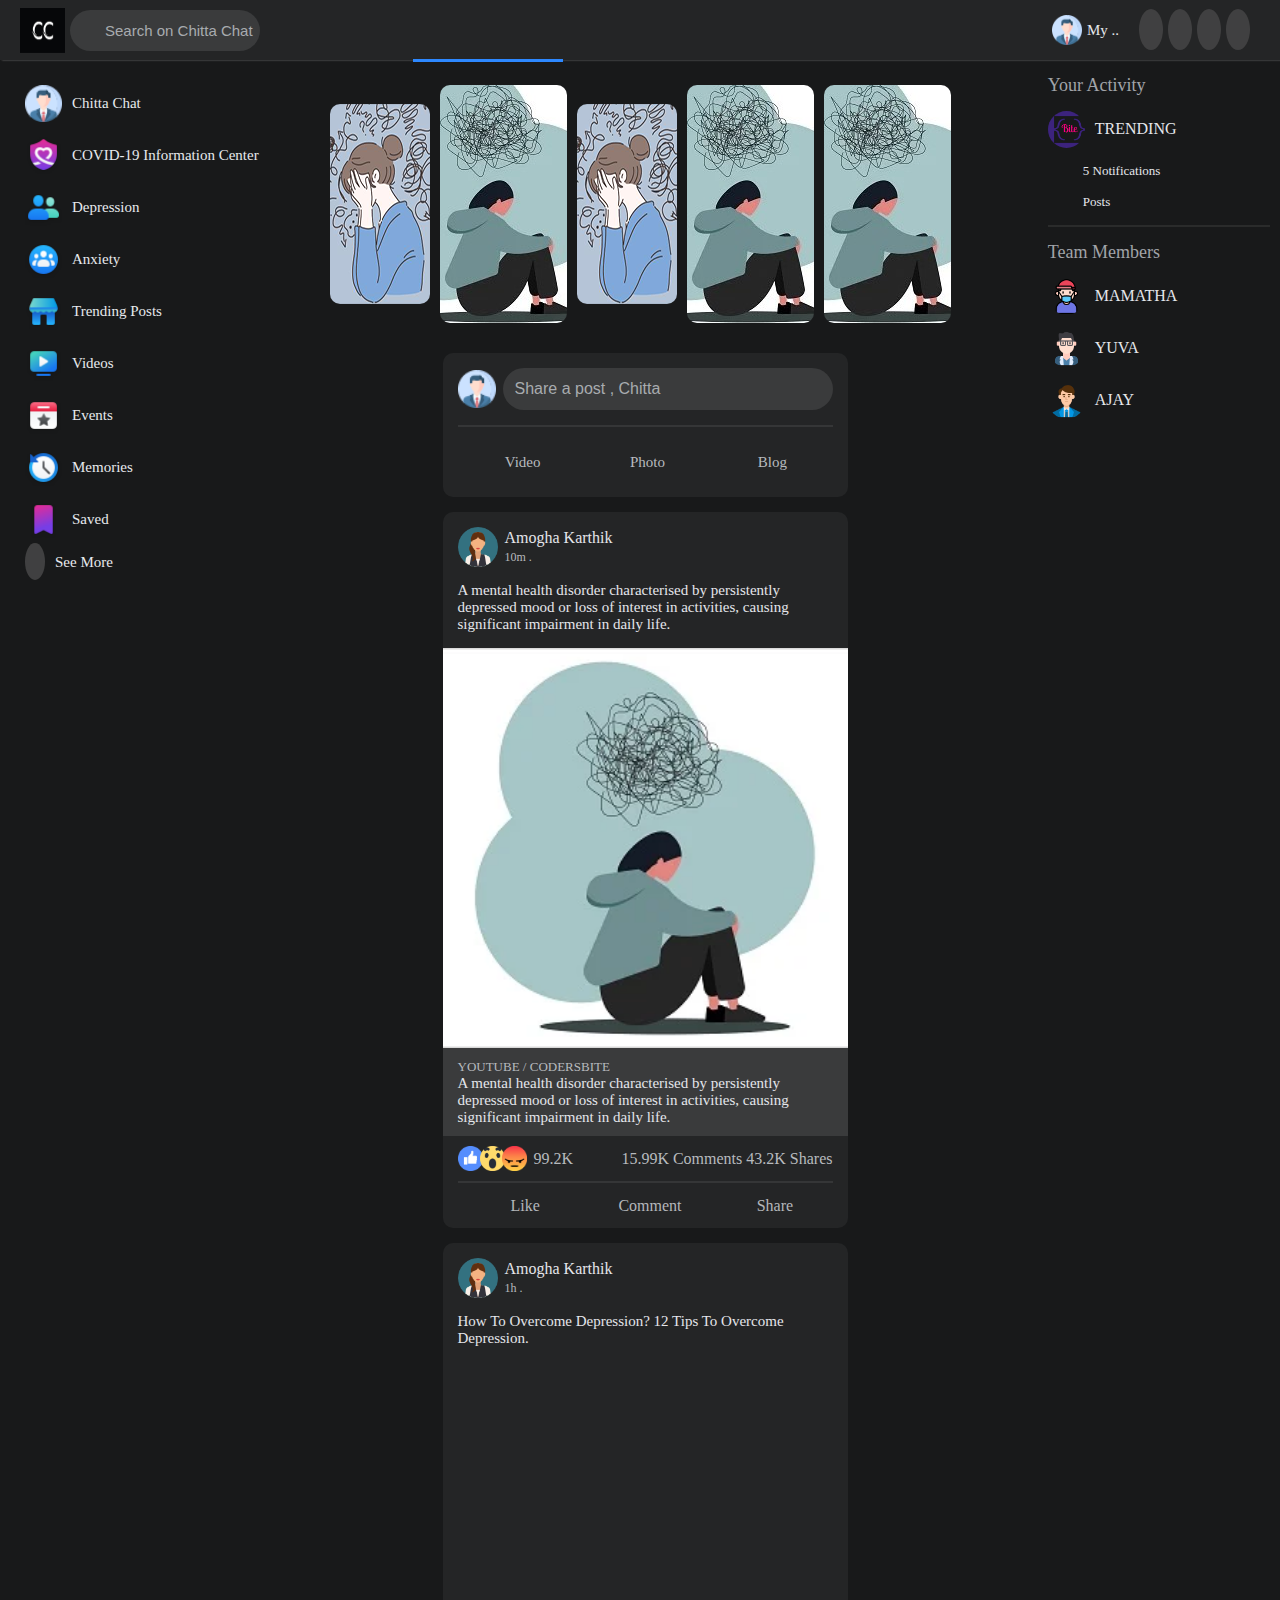
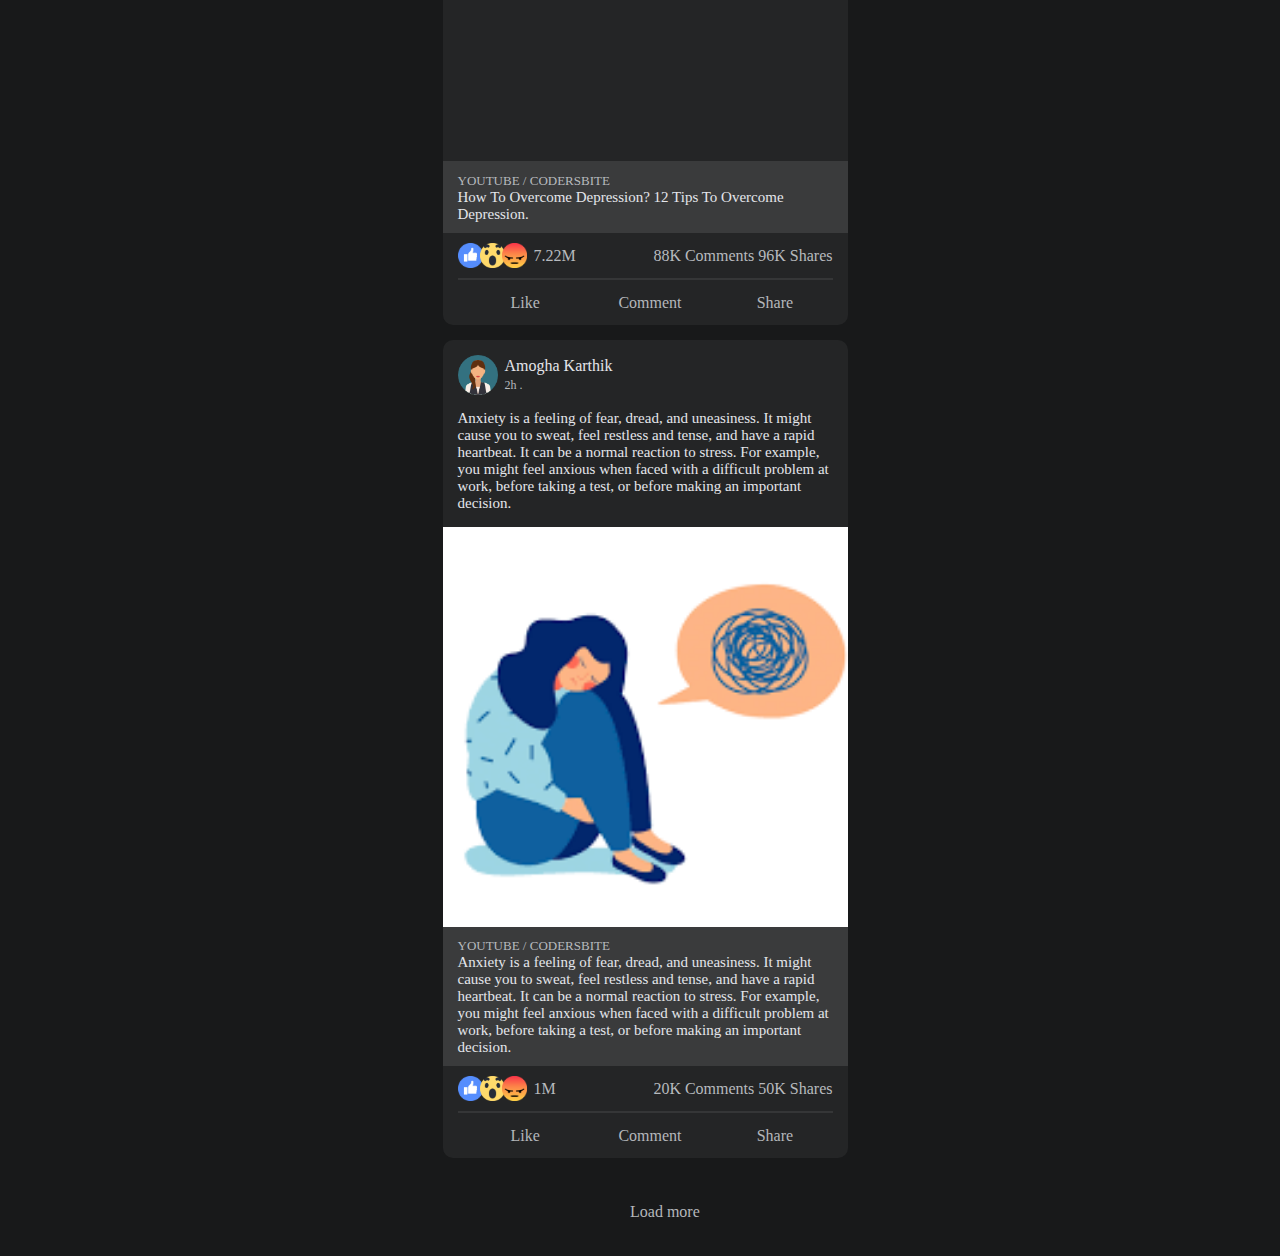
<file: home.html>
<!DOCTYPE html>
<html lang="en">
  <head>
    <meta charset="UTF-8" />
    <meta name="viewport" content="width=device-width, initial-scale=1.0" />
    <title>Chitta Chat</title>
    <link
      rel="stylesheet"
      href="https://cdnjs.cloudflare.com/ajax/libs/font-awesome/5.15.1/css/all.min.css"
      integrity="sha512-+4zCK9k+qNFUR5X+cKL9EIR+ZOhtIloNl9GIKS57V1MyNsYpYcUrUeQc9vNfzsWfV28IaLL3i96P9sdNyeRssA=="
      crossorigin="anonymous"
    />
    <link rel="stylesheet" href="styles.css" />
  </head>
  <body>
    <div class="navbar">
      <div class="navbar_left">
        <!-- <h3>Chitt Chat</h3> -->
        <img class="navbar_logo" src="assets/images.png" alt="logo" />
        <div class="input-icons">
          <i class="fas fa-search icon"></i>
          <input
            class="input-field"
            type="text"
            placeholder="Search on Chitta Chat"
          />
        </div>
      </div>

      <div class="navbar_center">
        <a class="active_icon" href="#">
          <i class="fas fa-home"></i>
        </a>
        <!-- <a href="#">
          <i class="fas fa-user-friends"></i>
        </a> -->
        <a href="#">
          <i class="far fa-play-circle"></i>
        </a>
        <!-- <a href="#">
          <i class="fas fa-archive"></i>
        </a> -->
        <a href="#">
          <i class="fas fa-users"></i>
        </a>
      </div>

      <div class="navbar_right">
        <div class="navbar_right_profile">
          <img src="assets/profile.png" alt="profile" />
          <span>My ..</span>
        </div>
        <div class="navbar_right_links">
          <i class="fas fa-plus"></i>
          <i class="fab fa-facebook-messenger"></i>
          <i class="fas fa-bell"></i>
          <i class="fas fa-arrow-down"></i>
        </div>
      </div>
    </div>
    <!-- navbar ends -->
    <!-- content starts -->
    <div class="content">
      <div class="content_left">
        <ul>
          <li>
            <a href="#">
              <img src="assets/profile.png" alt="profile" />
              <span>Chitta Chat</span>
            </a>
          </li>
          <li>
            <a href="#">
              <img src="assets/covid.png" alt="covid" />
              <span>COVID-19 Information Center</span>
            </a>
          </li>
          <li>
            <a href="#">
              <img src="assets/friends.png" alt="friends" />
              <span>Depression</span>
            </a>
          </li>
          <li>
            <a href="#">
              <img src="assets/groups.png" alt="groups" />
              <span>Anxiety</span>
            </a>
          </li>
          <li>
            <a href="#">
              <img src="assets/marketplace.png" alt="marketplace" />
              <span>Trending Posts</span>
            </a>
          </li>
          <li>
            <a href="#">
              <img src="assets/videos.png" alt="videos" />
              <span>Videos</span>
            </a>
          </li>
          <li>
            <a href="#">
              <img src="assets/events.png" alt="events" />
              <span>Events</span>
            </a>
          </li>
          <li>
            <a href="#">
              <img src="assets/memories.png" alt="memories" />
              <span>Memories</span>
            </a>
          </li>
          <li>
            <a href="#">
              <img src="assets/saved.png" alt="saved" />
              <span>Saved</span>
            </a>
          </li>

          <li>
            <i class="fas fa-arrow-down"></i>
            <span class="see_more">See More</span>
          </li>
          <!-- <div class="border"></div>
          <h3 class="shortcut_title">Your shortcuts</h3>
          <div class="shortcuts_wrapper">
            <a href="#">
              <img src="assets/shortcuts.jpg" alt="shortcuts" />
              <span>Cebu Perfumes And Accessories</span>
            </a>
          </div> -->
        </ul>
      </div>

      <div class="content_center">
        <div class="stories">
          <img src="assets/anxiety.png" alt="" />
          <img src="assets/depression.jpg" alt="" />
          <img src="assets/anxiety.png" alt="" />
          <img src="assets/depression.jpg" alt="" />
          <img src="assets/depression.jpg" alt="" />
        </div>
        <!-- <div class="stories">
          <img src="https://picsum.photos/id/137/110/200" alt="" />
          <img src="https://picsum.photos/id/247/110/200" alt="" />
          <img src="https://picsum.photos/id/522/110/200" alt="" />
          <img src="https://picsum.photos/id/231/110/200" alt="" />
          <img src="https://picsum.photos/id/537/110/200" alt="" />
          <img src="https://picsum.photos/id/237/110/200" alt="" />
        </div> -->
        <div class="media_container">
          <div class="share">
            <div class="share_upSide">
              <img src="assets/profile.png" alt="profile" />
              <input type="text" placeholder="Share a post , Chitta" />
            </div>
            <hr />
            <div class="share_downSide">
              <div class="share_downSide_link">
                <i class="fas fa-video live-video-icon"></i>
                <span>Video</span>
              </div>
              <div class="share_downSide_link">
                <i class="fas fa-photo-video photo-video-icon"></i>
                <span>Photo</span>
              </div>
              <div class="share_downSide_link">
                <i class="far fa-grin-alt feeling-icon"></i>
                <span>Blog</span>
              </div>
            </div>
          </div>
          <!-- news feed -->
          <div class="news_feed">
            <div class="news_feed_title">
              <img src="assets/user.png" alt="user" />
              <div class="news_feed_title_content">
                <p>Amogha Karthik</p>
                <span>10m . <i class="fas fa-globe-americas"></i></span>
              </div>
            </div>
            <div class="news_feed_description">
              <p class="news_feed_subtitle">
                A mental health disorder characterised by persistently depressed
                mood or loss of interest in activities, causing significant
                impairment in daily life.
              </p>
              <img src="assets/dpression.jpg" alt="sunflower" />
              <div class="news_feed_description_title">
                <span>YOUTUBE / CODERSBITE</span>
                <p>
                  A mental health disorder characterised by persistently
                  depressed mood or loss of interest in activities, causing
                  significant impairment in daily life.
                </p>
              </div>
            </div>

            <div class="likes_area">
              <div class="emojis">
                <img src="assets/emoji_like.png" alt="like" />
                <img src="assets/emoji_surprised.png" alt="surprised" />
                <img src="assets/emoji_angry.png" alt="angry" />
                <span>99.2K</span>
              </div>
              <div class="comment_counts">
                <span>15.99K Comments</span>
                <span>43.2K Shares</span>
              </div>
            </div>

            <div class="divider"><hr /></div>
            <div class="likes_buttons">
              <div class="likes_buttons_links">
                <i class="far fa-thumbs-up"></i>
                <span>Like</span>
              </div>
              <div class="likes_buttons_links">
                <i class="far fa-comment-alt"></i>
                <span>Comment</span>
              </div>
              <div class="likes_buttons_links">
                <i class="fas fa-share"></i>
                <span>Share</span>
              </div>
            </div>
          </div>
          <div class="news_feed">
            <div class="news_feed_title">
              <img src="assets/user.png" alt="user" />
              <div class="news_feed_title_content">
                <p>Amogha Karthik</p>
                <span>1h . <i class="fas fa-globe-americas"></i></span>
              </div>
            </div>
            <div class="news_feed_description">
              <p class="news_feed_subtitle">
                How To Overcome Depression? 12 Tips To Overcome Depression.
              </p>
              <!-- <img src="assets/anxiety-post.png" alt="sunflower" /> -->
              <iframe width="400" height="400" src="https://www.youtube.com/embed/AvjMa9kqlCM" title="YouTube video player" frameborder="0" allow="accelerometer; autoplay; clipboard-write; encrypted-media; gyroscope; picture-in-picture" allowfullscreen></iframe>
              <div class="news_feed_description_title">
                <span>YOUTUBE / CODERSBITE</span>
                <p>
                  How To Overcome Depression? 12 Tips To Overcome Depression.
                </p>
              </div>
            </div>

            <div class="likes_area">
              <div class="emojis">
                <img src="assets/emoji_like.png" alt="like" />
                <img src="assets/emoji_surprised.png" alt="surprised" />
                <img src="assets/emoji_angry.png" alt="angry" />
                <span>7.22M</span>
              </div>
              <div class="comment_counts">
                <span>88K Comments</span>
                <span>96K Shares</span>
              </div>
            </div>

            <div class="divider"><hr /></div>
            <div class="likes_buttons">
              <div class="likes_buttons_links">
                <i class="far fa-thumbs-up"></i>
                <span>Like</span>
              </div>
              <div class="likes_buttons_links">
                <i class="far fa-comment-alt"></i>
                <span>Comment</span>
              </div>
              <div class="likes_buttons_links">
                <i class="fas fa-share"></i>
                <span>Share</span>
              </div>
            </div>
          </div>
          <div class="news_feed">
            <div class="news_feed_title">
              <img src="assets/user.png" alt="user" />
              <div class="news_feed_title_content">
                <p>Amogha Karthik</p>
                <span>2h . <i class="fas fa-globe-americas"></i></span>
              </div>
            </div>
            <div class="news_feed_description">
              <p class="news_feed_subtitle">
                Anxiety is a feeling of fear, dread, and uneasiness. It might
                  cause you to sweat, feel restless and tense, and have a rapid
                  heartbeat. It can be a normal reaction to stress. For example,
                  you might feel anxious when faced with a difficult problem at
                  work, before taking a test, or before making an important
                  decision.
              </p>
              <img src="assets/anxiety-post.png" alt="sunflower" />
              <div class="news_feed_description_title">
                <span>YOUTUBE / CODERSBITE</span>
                <p>
                  Anxiety is a feeling of fear, dread, and uneasiness. It might
                  cause you to sweat, feel restless and tense, and have a rapid
                  heartbeat. It can be a normal reaction to stress. For example,
                  you might feel anxious when faced with a difficult problem at
                  work, before taking a test, or before making an important
                  decision.
                </p>
              </div>
            </div>

            <div class="likes_area">
              <div class="emojis">
                <img src="assets/emoji_like.png" alt="like" />
                <img src="assets/emoji_surprised.png" alt="surprised" />
                <img src="assets/emoji_angry.png" alt="angry" />
                <span>1M</span>
              </div>
              <div class="comment_counts">
                <span>20K Comments</span>
                <span>50K Shares</span>
              </div>
            </div>

            <div class="divider"><hr /></div>
            <div class="likes_buttons">
              <div class="likes_buttons_links">
                <i class="far fa-thumbs-up"></i>
                <span>Like</span>
              </div>
              <div class="likes_buttons_links">
                <i class="far fa-comment-alt"></i>
                <span>Comment</span>
              </div>
              <div class="likes_buttons_links">
                <i class="fas fa-share"></i>
                <span>Share</span>
              </div>
            </div>
          </div>
          <div
            class="likes_buttons_links"
            style="
              transform: translateX(150px);
              padding-top: 30px;
              padding-bottom: 30px;
            "
          >
            <i class="far fa-comment-alta"></i>
            <span>Load more</span>
          </div>
        </div>
      </div>

      <div class="content_right">
        <div class="content_right_inner">
          <div class="your_pages">
            <h3>Your Activity</h3>
            <i class="fas fa-ellipsis-h"></i>
          </div>
          <ul>
            <li>
              <a href="#">
                <img
                  class="your_page_logo"
                  src="assets/codersbite.png"
                  alt="codersbite"
                />
                <span>TRENDING</span>
              </a>
            </li>
            <li class="content_right_small_text">
              <a href="#">
                <i class="fas fa-bell"></i>
                <span>5 Notifications</span>
              </a>
            </li>
            <li class="content_right_small_text">
              <a href="#">
                <i class="fas fa-bullhorn"></i>
                <span>Posts</span>
              </a>
            </li>
          </ul>
          <!-- <div class="content_right_divider"></div>
          <div class="birthdays">
            <h3>Birthdays</h3>
          </div>
          <ul>
            <li>
              <a href="#">
                <img src="assets/gift-box.png" alt="gift-box" />
                <span>Jary Garson's birthday is today</span>
              </a>
            </li>
          </ul> -->
          <div class="content_right_divider"></div>
          <div class="contacts">
            <h3>Team Members</h3>
            <div class="contact_icons">
              <i class="fas fa-search"></i>
              <i class="fas fa-ellipsis-h"></i>
            </div>
          </div>
          <ul>
            <li>
              <a href="#">
                <img src="assets/avatar1.png" alt="user" />
                <span>MAMATHA</span>
              </a>
            </li>
            <li>
              <a href="#">
                <img src="assets/avatar2.png" alt="user" />
                <span>YUVA</span>
              </a>
            </li>
            <li>
              <a href="#">
                <img src="assets/avatar3.png" alt="user" />
                <span>AJAY</span>
              </a>
            </li>
            <!-- <li>
              <a href="#">
                <img src="assets/avatar3.png" alt="user" />
                <span>Ube Yuri</span>
              </a>
            </li>
            <li>
              <a href="#">
                <img src="assets/avatar4.png" alt="user" />
                <span>Hosaa Mora</span>
              </a>
            </li> -->
          </ul>
        </div>
      </div>
    </div>
  </body>
  <script>
    window.watsonAssistantChatOptions = {
      integrationID: "fee75da8-7cb5-47c4-9f73-ca0571736365", // The ID of this integration.
      region: "eu-gb", // The region your integration is hosted in.
      serviceInstanceID: "ec89454e-b029-4c22-948b-a92a2cfa1057", // The ID of your service instance.
      onLoad: function (instance) {
        instance.render();
      },
    };
    setTimeout(function () {
      const t = document.createElement("script");
      t.src =
        "https://web-chat.global.assistant.watson.appdomain.cloud/versions/" +
        (window.watsonAssistantChatOptions.clientVersion || "latest") +
        "/WatsonAssistantChatEntry.js";
      document.head.appendChild(t);
    });
  </script>
</html>
</file>
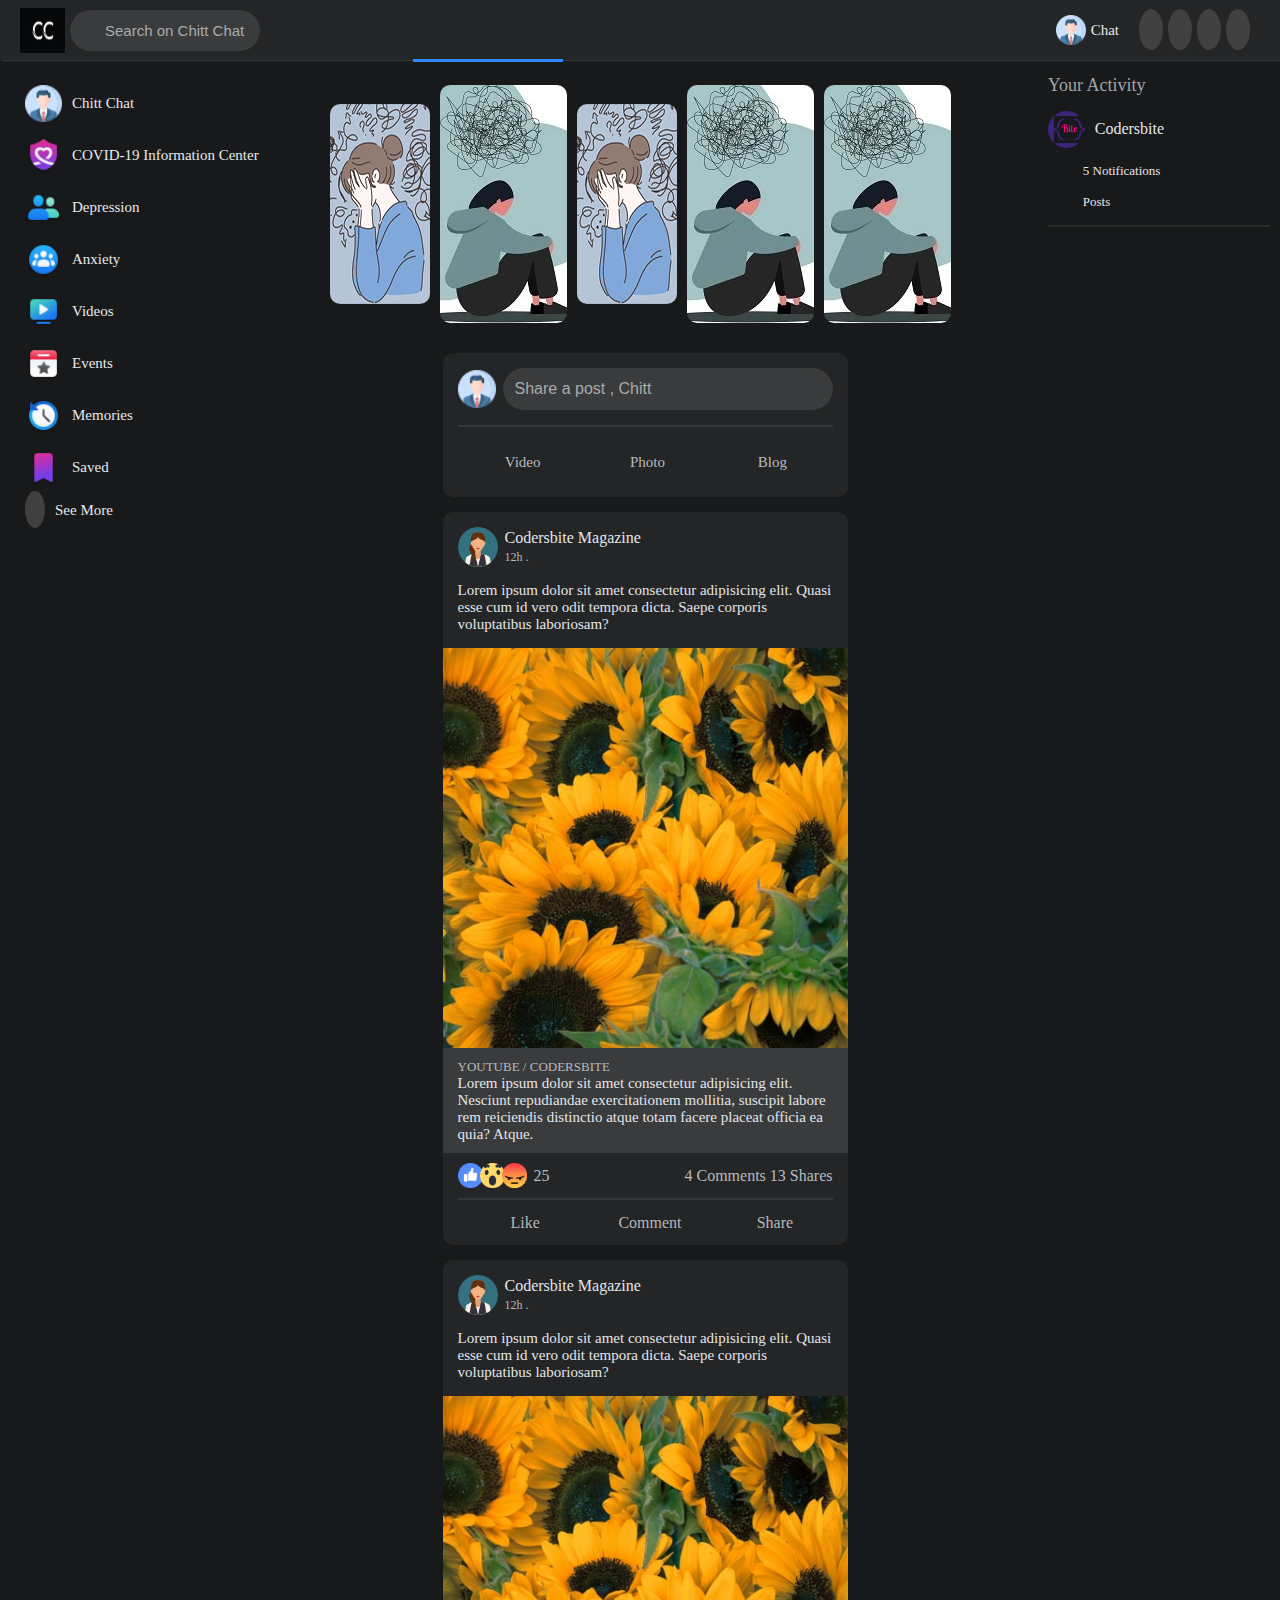
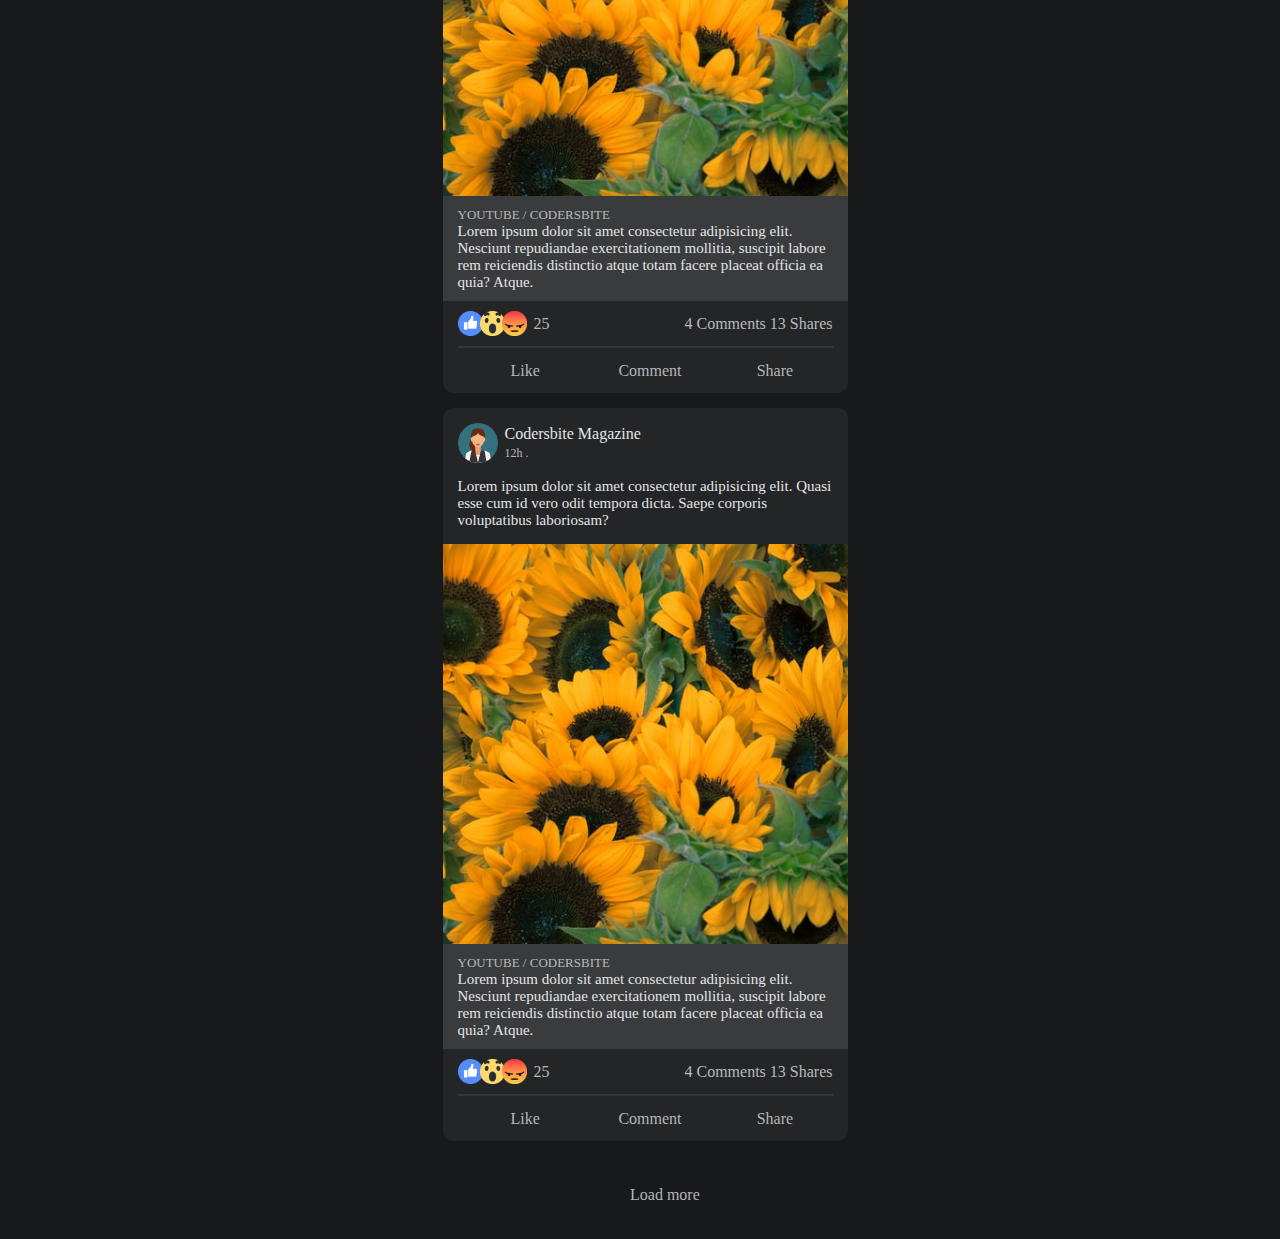
<file: index2.html>
<!DOCTYPE html>
<html lang="en">

<head>
    <meta charset="UTF-8" />
    <meta name="viewport" content="width=device-width, initial-scale=1.0" />
    <title>FakeBook</title>
    <link rel="stylesheet" href="https://cdnjs.cloudflare.com/ajax/libs/font-awesome/5.15.1/css/all.min.css" integrity="sha512-+4zCK9k+qNFUR5X+cKL9EIR+ZOhtIloNl9GIKS57V1MyNsYpYcUrUeQc9vNfzsWfV28IaLL3i96P9sdNyeRssA==" crossorigin="anonymous" />
    <link rel="stylesheet" href="styles.css" />
</head>

<body>
    <div class="navbar">
        <div class="navbar_left">
            <!-- <h3>Chitt Chat</h3> -->
            <img class="navbar_logo" src="assets/images.png" alt="logo" />
            <div class="input-icons">
                <i class="fas fa-search icon"></i>
                <input class="input-field" type="text" placeholder="Search on Chitt Chat" />
            </div>
        </div>

        <div class="navbar_center">
            <a class="active_icon" href="#">
                <i class="fas fa-home"></i>
            </a>
            <!-- <a href="#">
          <i class="fas fa-user-friends"></i>
        </a> -->
            <a href="#">
                <i class="far fa-play-circle"></i>
            </a>
            <!-- <a href="#">
          <i class="fas fa-archive"></i>
        </a> -->
            <a href="#">
                <i class="fas fa-users"></i>
            </a>
        </div>

        <div class="navbar_right">
            <div class="navbar_right_profile">
                <img src="assets/profile.png" alt="profile" />
                <span>Chat</span>
            </div>
            <div class="navbar_right_links">
                <i class="fas fa-plus"></i>
                <i class="fab fa-facebook-messenger"></i>
                <i class="fas fa-bell"></i>
                <i class="fas fa-arrow-down"></i>
            </div>
        </div>
    </div>
    <!-- navbar ends -->
    <!-- content starts -->
    <div class="content">
        <div class="content_left">
            <ul>
                <li>
                    <a href="#">
                        <img src="assets/profile.png" alt="profile" />
                        <span>Chitt Chat</span>
                    </a>
                </li>
                <li>
                    <a href="#">
                        <img src="assets/covid.png" alt="covid" />
                        <span>COVID-19 Information Center</span>
                    </a>
                </li>
                <li>
                    <a href="#">
                        <img src="assets/friends.png" alt="friends" />
                        <span>Depression</span>
                    </a>
                </li>
                <li>
                    <a href="#">
                        <img src="assets/groups.png" alt="groups" />
                        <span>Anxiety</span>
                    </a>
                </li>
                <!-- <li>
            <a href="#">
              <img src="assets/marketplace.png" alt="marketplace" />
              <span>Marketplace</span>
            </a>
          </li> -->
                <li>
                    <a href="#">
                        <img src="assets/videos.png" alt="videos" />
                        <span>Videos</span>
                    </a>
                </li>
                <li>
                    <a href="#">
                        <img src="assets/events.png" alt="events" />
                        <span>Events</span>
                    </a>
                </li>
                <li>
                    <a href="#">
                        <img src="assets/memories.png" alt="memories" />
                        <span>Memories</span>
                    </a>
                </li>
                <li>
                    <a href="#">
                        <img src="assets/saved.png" alt="saved" />
                        <span>Saved</span>
                    </a>
                </li>

                <li>
                    <i class="fas fa-arrow-down"></i>
                    <span class="see_more">See More</span>
                </li>
                <!-- <div class="border"></div>
          <h3 class="shortcut_title">Your shortcuts</h3>
          <div class="shortcuts_wrapper">
            <a href="#">
              <img src="assets/shortcuts.jpg" alt="shortcuts" />
              <span>Cebu Perfumes And Accessories</span>
            </a>
          </div> -->
            </ul>
        </div>

        <div class="content_center">
            <div class="stories">
                <img src="assets/anxiety.png" alt="" />
                <img src="assets/depression.jpg" alt="" />
                <img src="assets/anxiety.png" alt="" />
                <img src="assets/depression.jpg" alt="" />
                <img src="assets/depression.jpg" alt="" />
            </div>
            <!-- <div class="stories">
          <img src="https://picsum.photos/id/137/110/200" alt="" />
          <img src="https://picsum.photos/id/247/110/200" alt="" />
          <img src="https://picsum.photos/id/522/110/200" alt="" />
          <img src="https://picsum.photos/id/231/110/200" alt="" />
          <img src="https://picsum.photos/id/537/110/200" alt="" />
          <img src="https://picsum.photos/id/237/110/200" alt="" />
        </div> -->
            <div class="media_container">
                <div class="share">
                    <div class="share_upSide">
                        <img src="assets/profile.png" alt="profile" />
                        <input type="text" placeholder="Share a post , Chitt" />
                    </div>
                    <hr />
                    <div class="share_downSide">
                        <div class="share_downSide_link">
                            <i class="fas fa-video live-video-icon"></i>
                            <span>Video</span>
                        </div>
                        <div class="share_downSide_link">
                            <i class="fas fa-photo-video photo-video-icon"></i>
                            <span>Photo</span>
                        </div>
                        <div class="share_downSide_link">
                            <i class="far fa-grin-alt feeling-icon"></i>
                            <span>Blog</span>
                        </div>
                    </div>
                </div>
                <!-- news feed -->
                <div class="news_feed">
                    <div class="news_feed_title">
                        <img src="assets/user.png" alt="user" />
                        <div class="news_feed_title_content">
                            <p>Codersbite Magazine</p>
                            <span>12h . <i class="fas fa-globe-americas"></i></span>
                        </div>
                    </div>
                    <div class="news_feed_description">
                        <p class="news_feed_subtitle">
                            Lorem ipsum dolor sit amet consectetur adipisicing elit. Quasi esse cum id vero odit tempora dicta. Saepe corporis voluptatibus laboriosam?
                        </p>
                        <img src="assets/sunflower.jpg" alt="sunflower" />
                        <div class="news_feed_description_title">
                            <span>YOUTUBE / CODERSBITE</span>
                            <p>
                                Lorem ipsum dolor sit amet consectetur adipisicing elit. Nesciunt repudiandae exercitationem mollitia, suscipit labore rem reiciendis distinctio atque totam facere placeat officia ea quia? Atque.
                            </p>
                        </div>
                    </div>

                    <div class="likes_area">
                        <div class="emojis">
                            <img src="assets/emoji_like.png" alt="like" />
                            <img src="assets/emoji_surprised.png" alt="surprised" />
                            <img src="assets/emoji_angry.png" alt="angry" />
                            <span>25</span>
                        </div>
                        <div class="comment_counts">
                            <span>4 Comments</span>
                            <span>13 Shares</span>
                        </div>
                    </div>

                    <div class="divider">
                        <hr />
                    </div>
                    <div class="likes_buttons">
                        <div class="likes_buttons_links">
                            <i class="far fa-thumbs-up"></i>
                            <span>Like</span>
                        </div>
                        <div class="likes_buttons_links">
                            <i class="far fa-comment-alt"></i>
                            <span>Comment</span>
                        </div>
                        <div class="likes_buttons_links">
                            <i class="fas fa-share"></i>
                            <span>Share</span>
                        </div>
                    </div>
                </div>
                <div class="news_feed">
                    <div class="news_feed_title">
                        <img src="assets/user.png" alt="user" />
                        <div class="news_feed_title_content">
                            <p>Codersbite Magazine</p>
                            <span>12h . <i class="fas fa-globe-americas"></i></span>
                        </div>
                    </div>
                    <div class="news_feed_description">
                        <p class="news_feed_subtitle">
                            Lorem ipsum dolor sit amet consectetur adipisicing elit. Quasi esse cum id vero odit tempora dicta. Saepe corporis voluptatibus laboriosam?
                        </p>
                        <img src="assets/sunflower.jpg" alt="sunflower" />
                        <div class="news_feed_description_title">
                            <span>YOUTUBE / CODERSBITE</span>
                            <p>
                                Lorem ipsum dolor sit amet consectetur adipisicing elit. Nesciunt repudiandae exercitationem mollitia, suscipit labore rem reiciendis distinctio atque totam facere placeat officia ea quia? Atque.
                            </p>
                        </div>
                    </div>

                    <div class="likes_area">
                        <div class="emojis">
                            <img src="assets/emoji_like.png" alt="like" />
                            <img src="assets/emoji_surprised.png" alt="surprised" />
                            <img src="assets/emoji_angry.png" alt="angry" />
                            <span>25</span>
                        </div>
                        <div class="comment_counts">
                            <span>4 Comments</span>
                            <span>13 Shares</span>
                        </div>
                    </div>

                    <div class="divider">
                        <hr />
                    </div>
                    <div class="likes_buttons">
                        <div class="likes_buttons_links">
                            <i class="far fa-thumbs-up"></i>
                            <span>Like</span>
                        </div>
                        <div class="likes_buttons_links">
                            <i class="far fa-comment-alt"></i>
                            <span>Comment</span>
                        </div>
                        <div class="likes_buttons_links">
                            <i class="fas fa-share"></i>
                            <span>Share</span>
                        </div>
                    </div>
                </div>
                <div class="news_feed">
                    <div class="news_feed_title">
                        <img src="assets/user.png" alt="user" />
                        <div class="news_feed_title_content">
                            <p>Codersbite Magazine</p>
                            <span>12h . <i class="fas fa-globe-americas"></i></span>
                        </div>
                    </div>
                    <div class="news_feed_description">
                        <p class="news_feed_subtitle">
                            Lorem ipsum dolor sit amet consectetur adipisicing elit. Quasi esse cum id vero odit tempora dicta. Saepe corporis voluptatibus laboriosam?
                        </p>
                        <img src="assets/sunflower.jpg" alt="sunflower" />
                        <div class="news_feed_description_title">
                            <span>YOUTUBE / CODERSBITE</span>
                            <p>
                                Lorem ipsum dolor sit amet consectetur adipisicing elit. Nesciunt repudiandae exercitationem mollitia, suscipit labore rem reiciendis distinctio atque totam facere placeat officia ea quia? Atque.
                            </p>
                        </div>
                    </div>

                    <div class="likes_area">
                        <div class="emojis">
                            <img src="assets/emoji_like.png" alt="like" />
                            <img src="assets/emoji_surprised.png" alt="surprised" />
                            <img src="assets/emoji_angry.png" alt="angry" />
                            <span>25</span>
                        </div>
                        <div class="comment_counts">
                            <span>4 Comments</span>
                            <span>13 Shares</span>
                        </div>
                    </div>

                    <div class="divider">
                        <hr />
                    </div>
                    <div class="likes_buttons">
                        <div class="likes_buttons_links">
                            <i class="far fa-thumbs-up"></i>
                            <span>Like</span>
                        </div>
                        <div class="likes_buttons_links">
                            <i class="far fa-comment-alt"></i>
                            <span>Comment</span>
                        </div>
                        <div class="likes_buttons_links">
                            <i class="fas fa-share"></i>
                            <span>Share</span>
                        </div>
                    </div>
                </div>
                <div class="likes_buttons_links" style="transform: translateX(150px); padding-top: 30px; padding-bottom: 30px;">
                    <i class="far fa-comment-alta"></i>
                    <span>Load more</span>
                </div>
            </div>
        </div>

        <div class="content_right">
            <div class="content_right_inner">
                <div class="your_pages">
                    <h3>Your Activity</h3>
                    <i class="fas fa-ellipsis-h"></i>
                </div>
                <ul>
                    <li>
                        <a href="#">
                            <img class="your_page_logo" src="assets/codersbite.png" alt="codersbite" />
                            <span>Codersbite</span>
                        </a>
                    </li>
                    <li class="content_right_small_text">
                        <a href="#">
                            <i class="fas fa-bell"></i>
                            <span>5 Notifications</span>
                        </a>
                    </li>
                    <li class="content_right_small_text">
                        <a href="#">
                            <i class="fas fa-bullhorn"></i>
                            <span>Posts</span>
                        </a>
                    </li>
                </ul>
                <!-- <div class="content_right_divider"></div>
          <div class="birthdays">
            <h3>Birthdays</h3>
          </div>
          <ul>
            <li>
              <a href="#">
                <img src="assets/gift-box.png" alt="gift-box" />
                <span>Jary Garson's birthday is today</span>
              </a>
            </li>
          </ul> -->
                <div class="content_right_divider"></div>
                <!-- <div class="contacts">
            <h3>Contacts</h3>
            <div class="contact_icons">
              <i class="fas fa-search"></i>
              <i class="fas fa-ellipsis-h"></i>
            </div>
          </div>
          <ul>
            <li>
              <a href="#">
                <img src="assets/avatar1.png" alt="user" />
                <span>John Doe</span>
              </a>
            </li>
            <li>
              <a href="#">
                <img src="assets/avatar2.png" alt="user" />
                <span>Zorah Makey</span>
              </a>
            </li>
            <li>
              <a href="#">
                <img src="assets/avatar5.png" alt="user" />
                <span>Kero Janre</span>
              </a>
            </li>
            <li>
              <a href="#">
                <img src="assets/avatar3.png" alt="user" />
                <span>Ube Yuri</span>
              </a>
            </li>
            <li>
              <a href="#">
                <img src="assets/avatar4.png" alt="user" />
                <span>Hosaa Mora</span>
              </a>
            </li>
          </ul>
        </div> -->
            </div>
        </div>
</body>
<script>
    window.watsonAssistantChatOptions = {
        integrationID: "fee75da8-7cb5-47c4-9f73-ca0571736365", // The ID of this integration.
        region: "eu-gb", // The region your integration is hosted in.
        serviceInstanceID: "ec89454e-b029-4c22-948b-a92a2cfa1057", // The ID of your service instance.
        onLoad: function(instance) {
            instance.render();
        }
    };
    setTimeout(function() {
        const t = document.createElement('script');
        t.src = "https://web-chat.global.assistant.watson.appdomain.cloud/versions/" + (window.watsonAssistantChatOptions.clientVersion || 'latest') + "/WatsonAssistantChatEntry.js"
        document.head.appendChild(t);
    });
</script>

</html>
</file>
<file: styles.css>
* {
  margin: 0;
}

body {
  font-family: "Segoe UI";
  box-sizing: border-box;
  background: #18191a;
  overflow-x: hidden;
}

.navbar {
  background: #242526;
  width: 100vw;
  padding: 0 20px 0 20px;
  height: 60px;
  display: flex;
  justify-content: space-between;
  align-items: center;
  box-shadow: 0 2px 2px -2px rgba(255, 255, 255, 0.4);
}

.navbar_left {
  width: 25%;
  display: flex;
  align-items: center;
}

.navbar_logo {
  width: 45px;
  height: 45px;
  margin-right: 5px;
}

.input-icons i {
  position: absolute;
}

.input-icons {
  width: 100%;
}

.icon {
  padding: 13px 10px;
  color: #a8abaf;
  min-width: 20px;
  text-align: center;
  margin-right: 20px;
}

.input-field {
  width: 60%;
  padding: 12px 0 12px 35px;
  background: #3a3b3c;
  border: none;
  border-radius: 25px;
  font-size: 15px;
  color: #a8abaf;
}

.input-field:focus {
  outline: none;
}

::placeholder {
  color: #a8abaf;
}

.navbar_center {
  width: 50%;
  text-align: center;
  display: flex;
  justify-content: center;
  align-items: center;
}

.navbar_center a {
  width: 150px;
  height: 60px;
  display: flex;
  justify-content: center;
  align-items: center;
  transition: 0.2s;
}

.navbar_center a:hover {
  background: #3a3b3c;
  border-radius: 10px;
  height: 55px;
  border: none;
}

.active_icon {
  border-bottom: 3px solid #2d88ff;
}
.active_icon i {
  color: #2d88ff !important;
}

.navbar a,
.navbar a i {
  text-decoration: none;
  color: #b8bbbf;
  font-size: 23px;
}

.navbar_right {
  width: 25%;
  text-align: right;
  display: flex;
  justify-content: flex-end;
  align-items: center;
  margin-right: 45px;
}

.navbar_right_profile {
  display: flex;
  align-items: center;
  height: 40px;
  margin-right: 20px;
  transition: 0.2s;
}

.navbar_right_profile:hover {
  background: #3a3b3c;
  border-radius: 25px;
  padding: 0 5px;
}

.navbar_right_profile img {
  width: 30px;
  height: 30px;
  margin-right: 5px;
}

.navbar_right_profile span {
  color: #e7e9ed;
  font-size: 15px;
  font-weight: 500;
}

.navbar_right_links i {
  margin-right: 5px;
  background: #404041;
  padding: 12px;
  border-radius: 100%;
  color: #e7e9ed;
  cursor: pointer;
  transition: 0.3s;
  font-size: 16px;
}

.navbar_right_links i:hover {
  background: #4e4f50;
}

/* navbar ends here */

.content {
  display: flex;
  justify-content: space-between;
  align-items: center;
}

.content_left {
  width: 25%;
  height: 100vh;
  padding-left: 10px;
}

.content_center {
  width: 50%;
  text-align: center;
  height: 100vh;
}

.content_right {
  width: 25%;
  height: 100vh;
  display: flex;
  justify-content: flex-end;
}

.content_left ul {
  margin: 0;
  list-style: none;
  padding: 25px 0;
}

.content_left ul li {
  padding: 0 15px;
  margin-bottom: 15px;
}

.content_left ul li a {
  text-decoration: none;
  display: flex;
  align-items: center;
  color: #e7e9ed;
  font-weight: 500;
  font-size: 15px;
}

.content_left ul li i {
  background: #404041;
  padding: 10px;
  border-radius: 100%;
  color: #e7e9ed;
  cursor: pointer;
  transition: 0.3s;
  font-size: 16px;
  margin-right: 10px;
}

.see_more {
  color: #e7e9ed;
  cursor: pointer;
  font-size: 15px;
  font-weight: 500;
}

.content_left ul li a img {
  width: 37px;
  margin-right: 10px;
}

.border {
  margin-left: 20px;
  width: 320px;
  border-style: solid;
  border-color: rgba(255, 255, 255, 0.08);
  border-width: 1px;
}

.shortcut_title {
  margin: 15px 20px;
  color: #e7e9ed;
  font-size: 17px;
  font-weight: 500;
}

.shortcuts_wrapper {
  padding: 0 15px;
}

.shortcuts_wrapper a {
  display: flex;
  align-items: center;
  text-decoration: none;
  color: #e7e9ed;
  font-weight: 500;
  font-size: 15px;
}

.shortcuts_wrapper a img {
  width: 37px;
  margin-right: 10px;
  border-radius: 50%;
}

/* content center starts here */

.stories {
  padding: 25px 0;
  display: flex;
  justify-content: center;
  align-items: center;
}

.stories img {
  border-radius: 10px;
  margin-right: 10px;
}

.media_container {
  padding: 5px 115px;
}

.share {
  background-color: #242526;
  border-radius: 10px;
  padding: 15px;
}

.share_upSide {
  display: flex;
  align-items: center;
  margin-bottom: 15px;
}

.share_upSide img {
  margin-right: 7px;
  width: 38px;
}

.share_upSide input {
  flex: 1;
  padding: 12px 0 12px 12px;
  background: #3a3b3c;
  border: none;
  border-radius: 25px;
  font-size: 16px;
  color: #a8abaf;
}

.share_upSide input:focus {
  outline: none;
}

.media_container hr {
  border-style: solid;
  border-color: rgba(255, 255, 255, 0.08);
  border-width: 1px;
}

.share_downSide {
  display: flex;
  align-items: center;
  justify-content: center;
  padding-top: 15px;
  height: 40px;
}

.share_downSide_link {
  width: 33.3%;
  display: flex;
  align-items: center;
  justify-content: center;
}

.share_downSide_link:hover {
  background: #3a3b3c;
  border-radius: 10px;
  height: 40px;
  display: flex;
  justify-content: center;
  align-items: center;
}

.share_downSide_link i {
  font-size: 25px;
  margin-right: 5px;
}

.share_downSide_link span {
  color: #b7babe;
  font-size: 15px;
  font-weight: 500;
}

.live-video-icon {
  color: #f23e5c;
}

.photo-video-icon {
  color: #58c472;
}

.feeling-icon {
  color: #f8c03e;
}

.news_feed {
  background-color: #242526;
  border-radius: 10px;
  margin: 15px 0;
}

.news_feed_title {
  padding: 15px;
  display: flex;
  justify-content: start;
  align-items: center;
}

.news_feed_title img {
  width: 40px;
  margin-right: 7px;
}

.news_feed_title_content {
  text-align: left;
}

.news_feed_title_content p {
  color: #e4e6eb;
  font-weight: 500;
}

.news_feed_title_content span {
  color: #b7babe;
  font-size: 12px;
}

.news_feed_description {
  min-height: 400px;
}

.news_feed_subtitle {
  padding: 0 15px;
  color: #e4e6eb;
  font-size: 15px;
  text-align: left;
  margin-bottom: 15px;
}

.news_feed_description img {
  object-fit: cover;
  width: 100%;
  height: 400px;
}

.news_feed_description_title {
  margin-top: -5px;
  padding: 10px 15px;
  background-color: #3a3b3c;
  text-align: left;
}

.news_feed_description_title span {
  color: #b7babe;
  font-size: 13px;
}

.news_feed_description_title p {
  font-weight: 500;
  color: #e4e6eb;
  font-size: 15px;
}

.likes_area {
  display: flex;
  justify-content: space-between;
  align-items: center;
  padding: 10px 15px;
}

.emojis {
  display: flex;
  align-items: center;
}

.emojis img {
  width: 25px;
  margin-right: -3px;
}

.emojis span {
  color: #b7babe;
  margin-left: 10px;
}

.comment_counts {
  color: #b7babe;
}

.divider {
  padding: 0 15px 0 15px;
}

.likes_buttons {
  display: flex;
  align-items: center;
  justify-content: center;
  padding: 5px 15px;
  height: 35px;
}

.likes_buttons_links {
  width: 33.3%;
  display: flex;
  align-items: center;
  justify-content: center;
  color: #b4b7bb;
  font-weight: 500;
}

.likes_buttons_links:hover {
  background: #3a3b3c;
  border-radius: 5px;
  height: 35px;
  display: flex;
  justify-content: center;
  align-items: center;
}

.likes_buttons_links i {
  font-size: 18px;
  margin-right: 10px;
}

/* content right starts here */

.content_right_inner {
  width: 70%;
  padding-right: 10px;
}

.your_pages {
  display: flex;
  justify-content: space-between;
  align-items: center;
  margin: 15px 0;
  color: #a1a4a9;
}

.your_pages h3 {
  font-size: 18px;
  font-weight: 500;
}

.content_right ul {
  margin: 0;
  list-style: none;
  padding-left: 0;
}

.content_right ul li {
  margin-bottom: 15px;
}

.content_right ul li a {
  text-decoration: none;
  display: flex;
  align-items: center;
  color: #e5e7eb;
  font-weight: 500;
}

.content_right ul li a img {
  width: 37px;
  margin-right: 10px;
  border-radius: 100%;
}

.content_right_small_text {
  font-size: 13px;
  color: #b0b2b6;
  padding-top: 0;
}

.content_right_small_text a {
  padding-left: 20px;
}

.content_right_small_text a i {
  margin-right: 15px;
}

.content_right_divider {
  border-style: solid;
  border-color: rgba(255, 255, 255, 0.08);
  border-width: 1px;
}

.birthdays {
  margin: 15px 0;
  color: #a1a4a9;
}

.birthdays h3 {
  font-size: 18px;
  font-weight: 500;
}

.contacts {
  display: flex;
  justify-content: space-between;
  align-items: center;
  margin: 15px 0;
  color: #a1a4a9;
}

.contacts h3 {
  font-size: 18px;
  font-weight: 500;
}

.contacts i {
  margin-left: 15px;
}
</file>
